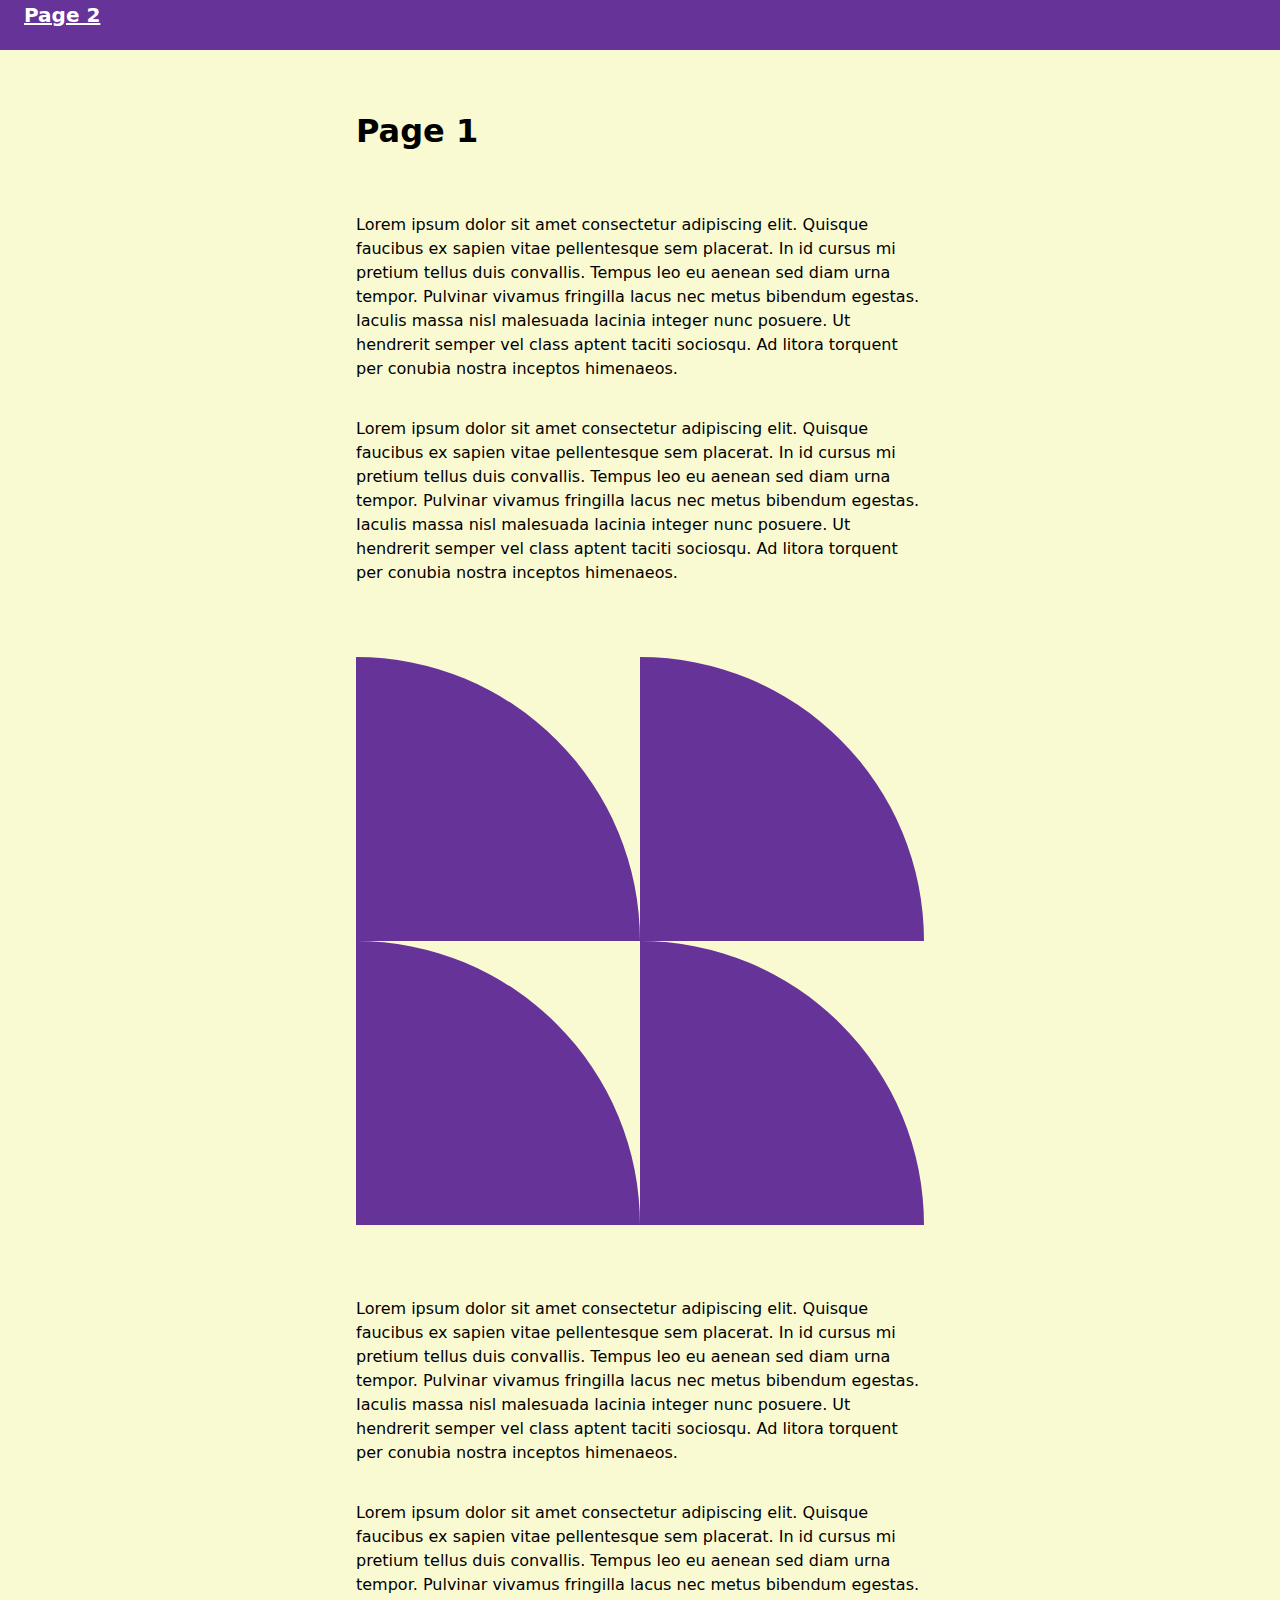
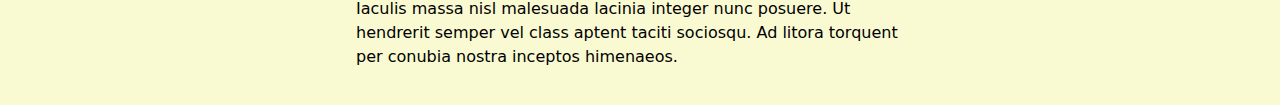
<file: index.html>
<!doctype html>
<html>
  <head>
    <meta name="theme-color" content="rebeccapurple" />
    <link rel="stylesheet" href="statusbar.css" />
    <style></style>
  </head>
  <nav><a href="./statusbar2.html">Page 2</a></nav>
  <body>
    <div>
      <h1>Page 1</h1>
      <p>
        Lorem ipsum dolor sit amet consectetur adipiscing elit. Quisque faucibus ex sapien vitae
        pellentesque sem placerat. In id cursus mi pretium tellus duis convallis. Tempus leo eu
        aenean sed diam urna tempor. Pulvinar vivamus fringilla lacus nec metus bibendum egestas.
        Iaculis massa nisl malesuada lacinia integer nunc posuere. Ut hendrerit semper vel class
        aptent taciti sociosqu. Ad litora torquent per conubia nostra inceptos himenaeos.
      </p>
      <p>
        Lorem ipsum dolor sit amet consectetur adipiscing elit. Quisque faucibus ex sapien vitae
        pellentesque sem placerat. In id cursus mi pretium tellus duis convallis. Tempus leo eu
        aenean sed diam urna tempor. Pulvinar vivamus fringilla lacus nec metus bibendum egestas.
        Iaculis massa nisl malesuada lacinia integer nunc posuere. Ut hendrerit semper vel class
        aptent taciti sociosqu. Ad litora torquent per conubia nostra inceptos himenaeos.
      </p>
      <svg xmlns="http://www.w3.org/2000/svg" viewBox="0 0 480 480">
        <path
          d="M480 240H240V0a240 240 0 0 1 240 240ZM240 480H0V240a240 240 0 0 1 240 240ZM480 480H240V240a240 240 0 0 1 240 240ZM240 240H0V0a240 240 0 0 1 240 240Z"
          fill="rebeccapurple"
        ></path>
      </svg>
      <p>
        Lorem ipsum dolor sit amet consectetur adipiscing elit. Quisque faucibus ex sapien vitae
        pellentesque sem placerat. In id cursus mi pretium tellus duis convallis. Tempus leo eu
        aenean sed diam urna tempor. Pulvinar vivamus fringilla lacus nec metus bibendum egestas.
        Iaculis massa nisl malesuada lacinia integer nunc posuere. Ut hendrerit semper vel class
        aptent taciti sociosqu. Ad litora torquent per conubia nostra inceptos himenaeos.
      </p>
      <p>
        Lorem ipsum dolor sit amet consectetur adipiscing elit. Quisque faucibus ex sapien vitae
        pellentesque sem placerat. In id cursus mi pretium tellus duis convallis. Tempus leo eu
        aenean sed diam urna tempor. Pulvinar vivamus fringilla lacus nec metus bibendum egestas.
        Iaculis massa nisl malesuada lacinia integer nunc posuere. Ut hendrerit semper vel class
        aptent taciti sociosqu. Ad litora torquent per conubia nostra inceptos himenaeos.
      </p>
    </div>
  </body>
</html>
</file>
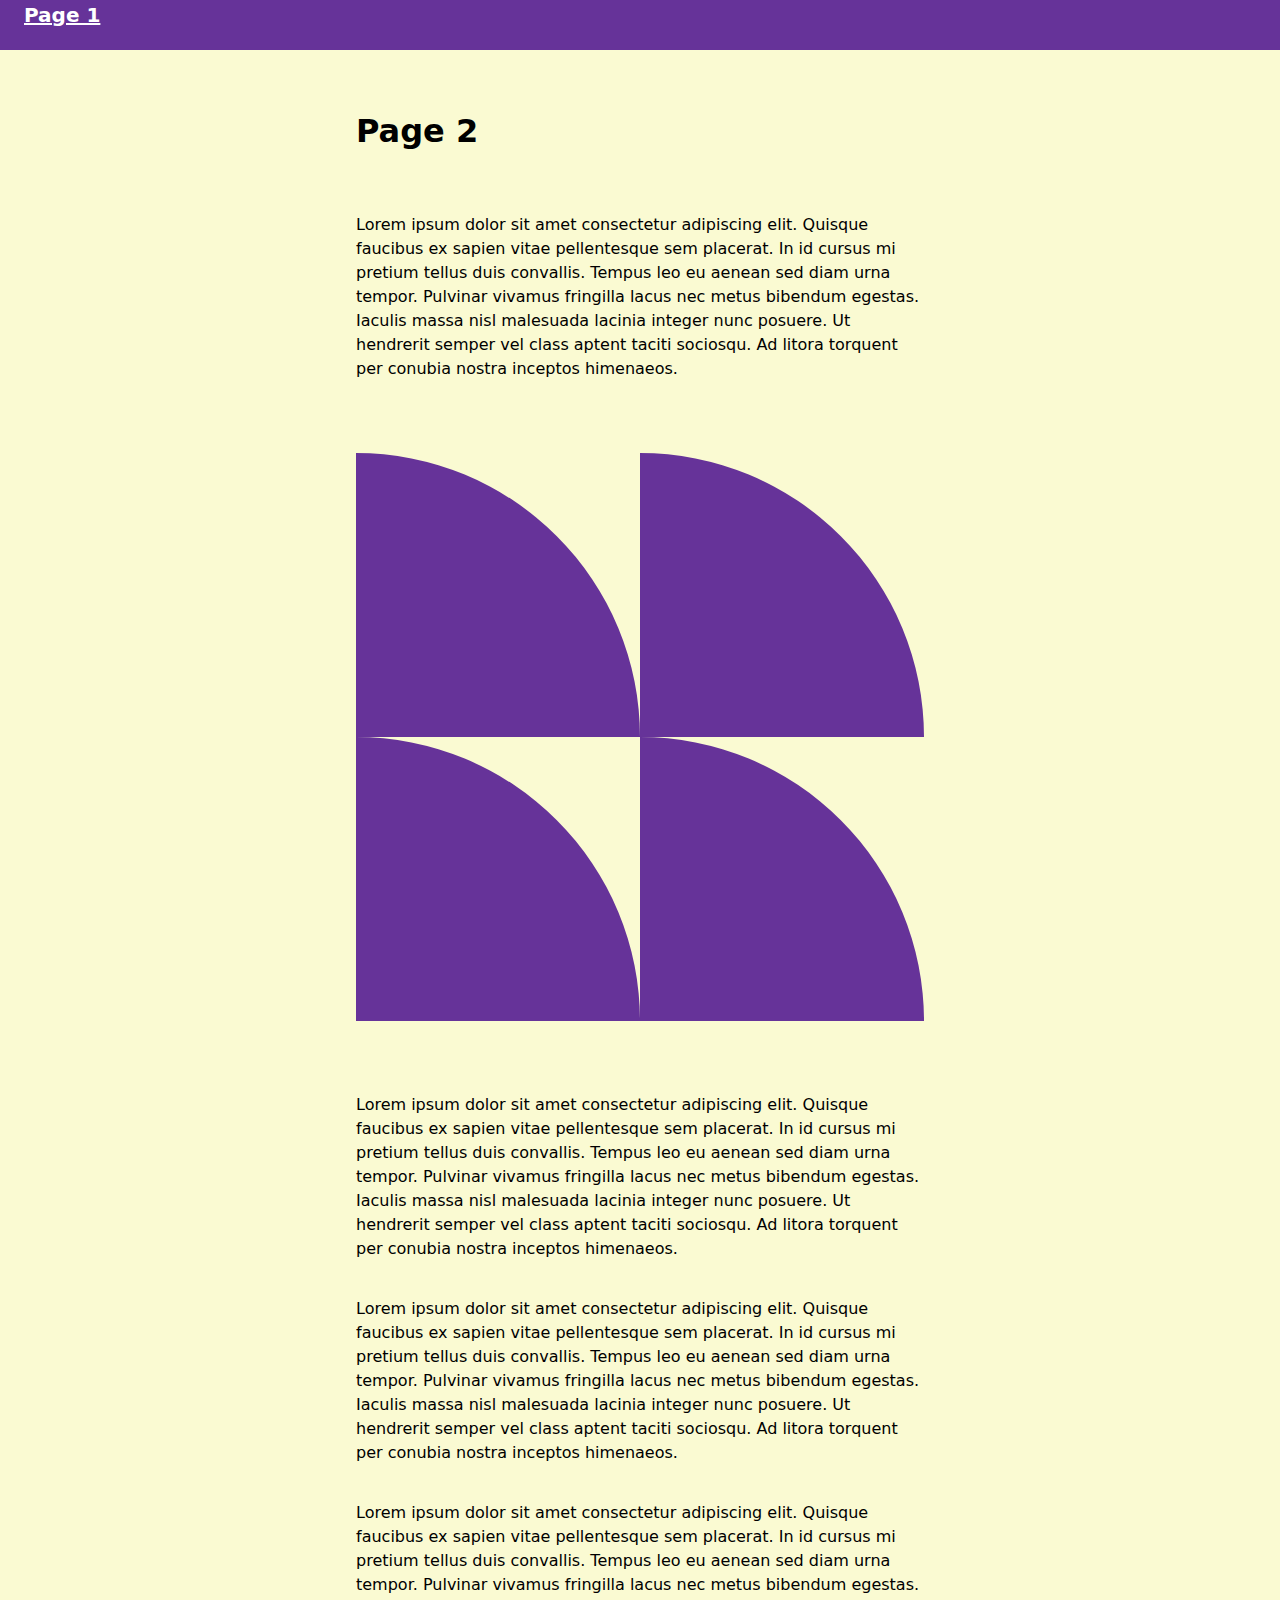
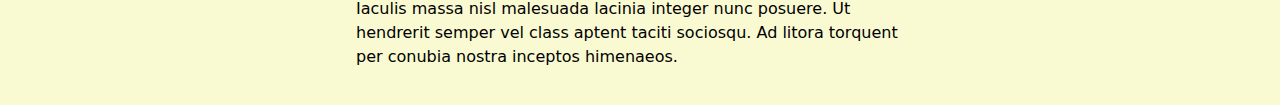
<file: statusbar2.html>
<!doctype html>
<html>
  <head>
    <meta name="theme-color" content="rebeccapurple" />
    <link rel="stylesheet" href="statusbar.css" />
    <style></style>
  </head>
  <body>
    <nav><a href="./index.html">Page 1</a></nav>
    <div>
      <h1>Page 2</h1>
      <p>
        Lorem ipsum dolor sit amet consectetur adipiscing elit. Quisque faucibus ex sapien vitae
        pellentesque sem placerat. In id cursus mi pretium tellus duis convallis. Tempus leo eu
        aenean sed diam urna tempor. Pulvinar vivamus fringilla lacus nec metus bibendum egestas.
        Iaculis massa nisl malesuada lacinia integer nunc posuere. Ut hendrerit semper vel class
        aptent taciti sociosqu. Ad litora torquent per conubia nostra inceptos himenaeos.
      </p>
      <svg xmlns="http://www.w3.org/2000/svg" viewBox="0 0 480 480">
        <path
          d="M480 240H240V0a240 240 0 0 1 240 240ZM240 480H0V240a240 240 0 0 1 240 240ZM480 480H240V240a240 240 0 0 1 240 240ZM240 240H0V0a240 240 0 0 1 240 240Z"
          fill="rebeccapurple"
        ></path>
      </svg>
      <p>
        Lorem ipsum dolor sit amet consectetur adipiscing elit. Quisque faucibus ex sapien vitae
        pellentesque sem placerat. In id cursus mi pretium tellus duis convallis. Tempus leo eu
        aenean sed diam urna tempor. Pulvinar vivamus fringilla lacus nec metus bibendum egestas.
        Iaculis massa nisl malesuada lacinia integer nunc posuere. Ut hendrerit semper vel class
        aptent taciti sociosqu. Ad litora torquent per conubia nostra inceptos himenaeos.
      </p>
      <p>
        Lorem ipsum dolor sit amet consectetur adipiscing elit. Quisque faucibus ex sapien vitae
        pellentesque sem placerat. In id cursus mi pretium tellus duis convallis. Tempus leo eu
        aenean sed diam urna tempor. Pulvinar vivamus fringilla lacus nec metus bibendum egestas.
        Iaculis massa nisl malesuada lacinia integer nunc posuere. Ut hendrerit semper vel class
        aptent taciti sociosqu. Ad litora torquent per conubia nostra inceptos himenaeos.
      </p>
      <p>
        Lorem ipsum dolor sit amet consectetur adipiscing elit. Quisque faucibus ex sapien vitae
        pellentesque sem placerat. In id cursus mi pretium tellus duis convallis. Tempus leo eu
        aenean sed diam urna tempor. Pulvinar vivamus fringilla lacus nec metus bibendum egestas.
        Iaculis massa nisl malesuada lacinia integer nunc posuere. Ut hendrerit semper vel class
        aptent taciti sociosqu. Ad litora torquent per conubia nostra inceptos himenaeos.
      </p>
    </div>
  </body>
</html>
</file>
<file: statusbar.css>
* {
  box-sizing: border-box;
}

:root {
  --nav-height: 3.125em;
}

body {
  background: lightgoldenrodyellow;
  font-family: system-ui, sans-serif;
  line-height: 1.5;
  margin: 0;
}

nav {
  background: var(--nav-color, rebeccapurple);
  display: grid;
  height: var(--nav-height);
  width: 100%;
  position: fixed;
  top: 0;
  left: 0;
  padding-inline: 1lh;
}

div {
  display: grid;
  gap: 1.5lh;
  margin-inline: auto;
  margin-trim: block;
  max-width: min(50vw, 100%);
  padding: calc(var(--nav-height) + 1.5lh) 1.5lh 1.5lh;
}

p {
  margin: 0;
}

svg {
  height: auto;
  margin-block: 1.5lh;
}

a,
a:visited {
  color: white;
  font-weight: bold;
  font-size: 1.25em;
}
</file>
